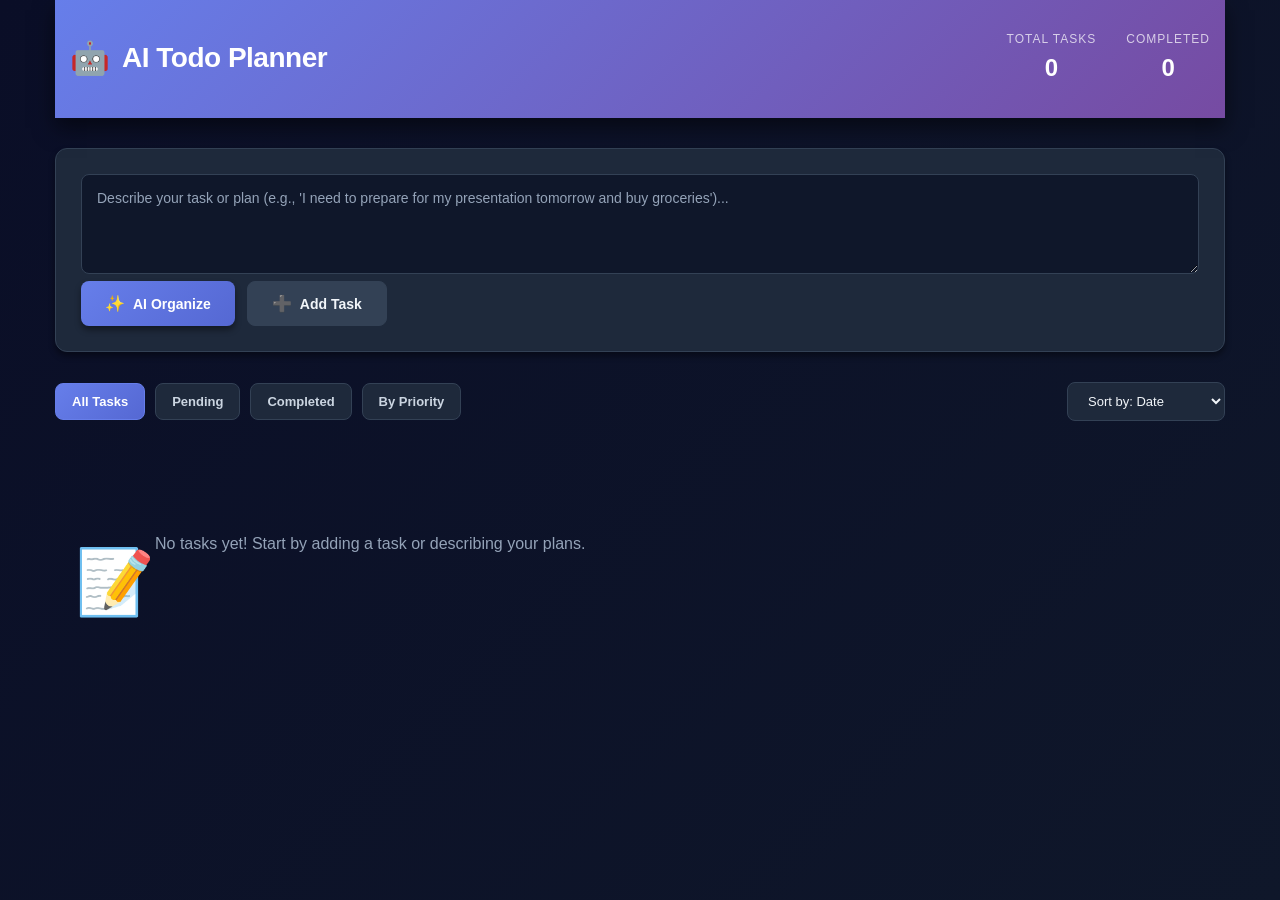
<file: index.html>
<!DOCTYPE html>
<html lang="en">
<head>
    <meta charset="UTF-8">
    <meta name="viewport" content="width=device-width, initial-scale=1.0">
    <title>AI Todo Planner - Smart Task Management</title>
    <link rel="stylesheet" href="style.css">
</head>
<body>
    <div class="container">
        <!-- Header -->
        <header class="header">
            <div class="header-content">
                <div class="logo">
                    <span class="logo-icon">🤖</span>
                    <h1>AI Todo Planner</h1>
                </div>
                <div class="header-stats">
                    <div class="stat">
                        <span class="stat-label">Total Tasks</span>
                        <span class="stat-value" id="totalTasks">0</span>
                    </div>
                    <div class="stat">
                        <span class="stat-label">Completed</span>
                        <span class="stat-value" id="completedTasks">0</span>
                    </div>
                </div>
            </div>
        </header>

        <!-- Main Content -->
        <main class="main-content">
            <!-- Input Section -->
            <section class="input-section">
                <div class="input-container">
                    <textarea 
                        id="taskInput" 
                        placeholder="Describe your task or plan (e.g., 'I need to prepare for my presentation tomorrow and buy groceries')..."
                        class="task-input"
                    ></textarea>
                    <div class="input-actions">
                        <button id="aiAnalyzeBtn" class="btn btn-primary">
                            <span class="btn-icon">✨</span> AI Organize
                        </button>
                        <button id="addTaskBtn" class="btn btn-secondary">
                            <span class="btn-icon">➕</span> Add Task
                        </button>
                    </div>
                </div>

                <!-- AI Suggestions -->
                <div id="aiSuggestions" class="ai-suggestions hidden">
                    <div class="suggestions-header">
                        <h3>🎯 AI Suggestions</h3>
                        <button class="close-btn" onclick="closeAISuggestions()">✕</button>
                    </div>
                    <div id="suggestionsContent" class="suggestions-content"></div>
                    <div class="suggestions-actions">
                        <button id="applySuggestionsBtn" class="btn btn-primary">Apply All</button>
                        <button onclick="closeAISuggestions()" class="btn btn-outline">Dismiss</button>
                    </div>
                </div>
            </section>

            <!-- Filters & Views -->
            <section class="controls-section">
                <div class="view-controls">
                    <button class="view-btn active" data-view="all">All Tasks</button>
                    <button class="view-btn" data-view="pending">Pending</button>
                    <button class="view-btn" data-view="completed">Completed</button>
                    <button class="view-btn" data-view="priority">By Priority</button>
                </div>
                <div class="sort-controls">
                    <select id="sortBy" class="sort-select">
                        <option value="date">Sort by: Date</option>
                        <option value="priority">Sort by: Priority</option>
                        <option value="duedate">Sort by: Due Date</option>
                    </select>
                </div>
            </section>

            <!-- Tasks Grid -->
            <section class="tasks-section">
                <div id="tasksList" class="tasks-grid"></div>
                <div id="emptyState" class="empty-state">
                    <div class="empty-icon">📝</div>
                    <p>No tasks yet! Start by adding a task or describing your plans.</p>
                </div>
            </section>
        </main>

        <!-- Notification Area -->
        <div id="notificationArea" class="notification-area"></div>
    </div>

    <!-- Modal for Task Details -->
    <div id="taskModal" class="modal hidden">
        <div class="modal-content">
            <div class="modal-header">
                <h2 id="modalTitle">Task Details</h2>
                <button class="close-btn" onclick="closeTaskModal()">✕</button>
            </div>
            <div class="modal-body">
                <div class="form-group">
                    <label for="modalTaskTitle">Task Title</label>
                    <input type="text" id="modalTaskTitle" class="form-input">
                </div>
                <div class="form-group">
                    <label for="modalTaskDesc">Description</label>
                    <textarea id="modalTaskDesc" class="form-textarea"></textarea>
                </div>
                <div class="form-row">
                    <div class="form-group">
                        <label for="modalTaskPriority">Priority</label>
                        <select id="modalTaskPriority" class="form-select">
                            <option value="low">Low</option>
                            <option value="medium">Medium</option>
                            <option value="high">High</option>
                        </select>
                    </div>
                    <div class="form-group">
                        <label for="modalTaskDueDate">Due Date</label>
                        <input type="datetime-local" id="modalTaskDueDate" class="form-input">
                    </div>
                </div>
                <div class="form-group">
                    <label for="modalTaskCategory">Category</label>
                    <select id="modalTaskCategory" class="form-select">
                        <option value="work">Work</option>
                        <option value="personal">Personal</option>
                        <option value="shopping">Shopping</option>
                        <option value="health">Health</option>
                        <option value="other">Other</option>
                    </select>
                </div>
                <div class="form-group">
                    <label>
                        <input type="checkbox" id="modalTaskReminder" class="form-checkbox">
                        Enable Reminder
                    </label>
                </div>
            </div>
            <div class="modal-actions">
                <button id="saveTaskBtn" class="btn btn-primary">Save Task</button>
                <button id="deleteTaskBtn" class="btn btn-danger">Delete Task</button>
                <button onclick="closeTaskModal()" class="btn btn-outline">Cancel</button>
            </div>
        </div>
    </div>

    <!-- Reminder Notification -->
    <div id="reminderNotification" class="reminder-notification hidden">
        <div class="reminder-content">
            <div class="reminder-icon">🔔</div>
            <div class="reminder-text">
                <h4 id="reminderTitle">Reminder</h4>
                <p id="reminderDesc">Task description</p>
            </div>
            <div class="reminder-actions">
                <button onclick="dismissReminder()" class="reminder-btn">Dismiss</button>
                <button onclick="completeFromReminder()" class="reminder-btn primary">Complete</button>
            </div>
        </div>
    </div>

    <script src="script.js"></script>
</body>
  </html>
</file>
<file: style.css>
/* ============================================================================
   AI TODO PLANNER - Complete CSS Styling
   ============================================================================ */

:root {
    --primary-color: #667eea;
    --primary-dark: #5568d3;
    --secondary-color: #764ba2;
    --success-color: #48bb78;
    --warning-color: #f6ad55;
    --danger-color: #f56565;
    --bg-dark: #0f172a;
    --bg-darker: #0a0e27;
    --bg-card: #1e293b;
    --bg-hover: #334155;
    --text-primary: #f1f5f9;
    --text-secondary: #cbd5e1;
    --text-muted: #94a3b8;
    --border-color: #334155;
    --shadow-sm: 0 1px 2px rgba(0, 0, 0, 0.3);
    --shadow-md: 0 4px 6px rgba(0, 0, 0, 0.4);
    --shadow-lg: 0 10px 20px rgba(0, 0, 0, 0.5);
}

/* ============================================================================
   RESET & BASE STYLES
   ============================================================================ */

* {
    margin: 0;
    padding: 0;
    box-sizing: border-box;
}

html {
    scroll-behavior: smooth;
}

body {
    font-family: 'Segoe UI', Tahoma, Geneva, Verdana, sans-serif;
    background: linear-gradient(135deg, var(--bg-darker) 0%, var(--bg-dark) 100%);
    color: var(--text-primary);
    line-height: 1.6;
    min-height: 100vh;
}

a {
    color: var(--primary-color);
    text-decoration: none;
    transition: color 0.2s;
}

a:hover {
    color: var(--primary-dark);
}

/* ============================================================================
   CONTAINER & LAYOUT
   ============================================================================ */

.container {
    max-width: 1200px;
    margin: 0 auto;
    padding: 0 15px;
}

/* ============================================================================
   HEADER
   ============================================================================ */

.header {
    background: linear-gradient(135deg, var(--primary-color) 0%, var(--secondary-color) 100%);
    padding: 30px 0;
    margin-bottom: 30px;
    box-shadow: var(--shadow-lg);
    position: sticky;
    top: 0;
    z-index: 100;
}

.header-content {
    max-width: 1200px;
    margin: 0 auto;
    padding: 0 15px;
    display: flex;
    justify-content: space-between;
    align-items: center;
    flex-wrap: wrap;
    gap: 20px;
}

.logo {
    display: flex;
    align-items: center;
    gap: 12px;
}

.logo-icon {
    font-size: 32px;
    animation: float 3s ease-in-out infinite;
}

@keyframes float {
    0%, 100% { transform: translateY(0px); }
    50% { transform: translateY(-8px); }
}

.logo h1 {
    font-size: 28px;
    font-weight: 700;
    color: white;
    letter-spacing: -0.5px;
}

.header-stats {
    display: flex;
    gap: 30px;
}

.stat {
    display: flex;
    flex-direction: column;
    align-items: center;
}

.stat-label {
    font-size: 12px;
    text-transform: uppercase;
    letter-spacing: 1px;
    opacity: 0.9;
    color: rgba(255, 255, 255, 0.8);
}

.stat-value {
    font-size: 24px;
    font-weight: 700;
    color: white;
}

/* ============================================================================
   MAIN CONTENT
   ============================================================================ */

.main-content {
    display: grid;
    gap: 30px;
}

/* ============================================================================
   INPUT SECTION
   ============================================================================ */

.input-section {
    display: grid;
    gap: 20px;
}

.input-container {
    background: var(--bg-card);
    padding: 25px;
    border-radius: 12px;
    border: 1px solid var(--border-color);
    box-shadow: var(--shadow-md);
    transition: all 0.3s;
}

.input-container:focus-within {
    border-color: var(--primary-color);
    box-shadow: 0 0 0 3px rgba(102, 126, 234, 0.1), var(--shadow-md);
}

.task-input {
    width: 100%;
    min-height: 100px;
    padding: 15px;
    background: var(--bg-dark);
    border: 1px solid var(--border-color);
    border-radius: 8px;
    color: var(--text-primary);
    font-size: 14px;
    resize: vertical;
    font-family: inherit;
    transition: all 0.3s;
}

.task-input::placeholder {
    color: var(--text-muted);
}

.task-input:focus {
    outline: none;
    border-color: var(--primary-color);
    background: rgba(102, 126, 234, 0.05);
}

.input-actions {
    display: flex;
    gap: 12px;
    flex-wrap: wrap;
}

/* ============================================================================
   BUTTONS
   ============================================================================ */

.btn {
    padding: 12px 24px;
    border: none;
    border-radius: 8px;
    font-size: 14px;
    font-weight: 600;
    cursor: pointer;
    transition: all 0.3s;
    display: inline-flex;
    align-items: center;
    gap: 8px;
    text-transform: capitalize;
}

.btn-primary {
    background: linear-gradient(135deg, var(--primary-color) 0%, var(--primary-dark) 100%);
    color: white;
    box-shadow: var(--shadow-md);
}

.btn-primary:hover {
    transform: translateY(-2px);
    box-shadow: var(--shadow-lg);
}

.btn-primary:active {
    transform: translateY(0);
}

.btn-secondary {
    background: var(--bg-hover);
    color: var(--text-primary);
    border: 1px solid var(--border-color);
}

.btn-secondary:hover {
    background: var(--border-color);
    transform: translateY(-2px);
}

.btn-outline {
    background: transparent;
    color: var(--text-primary);
    border: 1px solid var(--border-color);
}

.btn-outline:hover {
    background: var(--bg-hover);
    border-color: var(--primary-color);
}

.btn-danger {
    background: var(--danger-color);
    color: white;
}

.btn-danger:hover {
    background: #e53e3e;
    transform: translateY(-2px);
}

.btn-icon {
    font-size: 16px;
}

/* ============================================================================
   AI SUGGESTIONS
   ============================================================================ */

.ai-suggestions {
    background: var(--bg-card);
    border: 1px solid var(--primary-color);
    border-radius: 12px;
    padding: 20px;
    margin-top: 15px;
    box-shadow: 0 0 20px rgba(102, 126, 234, 0.2);
    animation: slideIn 0.3s ease-out;
}

@keyframes slideIn {
    from {
        opacity: 0;
        transform: translateY(-10px);
    }
    to {
        opacity: 1;
        transform: translateY(0);
    }
}

.ai-suggestions.hidden {
    display: none;
}

.suggestions-header {
    display: flex;
    justify-content: space-between;
    align-items: center;
    margin-bottom: 15px;
    padding-bottom: 15px;
    border-bottom: 1px solid var(--border-color);
}

.suggestions-header h3 {
    font-size: 16px;
    color: var(--primary-color);
}

.suggestions-content {
    display: grid;
    gap: 12px;
    margin-bottom: 15px;
    max-height: 300px;
    overflow-y: auto;
}

.suggestion-item {
    background: var(--bg-dark);
    padding: 12px;
    border-radius: 8px;
    border-left: 3px solid var(--primary-color);
    display: flex;
    justify-content: space-between;
    align-items: center;
    gap: 10px;
}

.suggestion-item.high-priority {
    border-left-color: var(--danger-color);
}

.suggestion-item.medium-priority {
    border-left-color: var(--warning-color);
}

.suggestion-item.low-priority {
    border-left-color: var(--success-color);
}

.suggestion-text {
    flex: 1;
}

.suggestion-title {
    font-weight: 600;
    color: var(--text-primary);
}

.suggestion-meta {
    font-size: 12px;
    color: var(--text-muted);
    margin-top: 4px;
}

.suggestion-badge {
    display: inline-flex;
    align-items: center;
    gap: 4px;
    padding: 4px 8px;
    background: var(--primary-color);
    color: white;
    border-radius: 4px;
    font-size: 11px;
    font-weight: 600;
    text-transform: uppercase;
    white-space: nowrap;
}

.suggestions-actions {
    display: flex;
    gap: 10px;
}

.close-btn {
    background: none;
    border: none;
    color: var(--text-muted);
    font-size: 20px;
    cursor: pointer;
    padding: 0;
    transition: color 0.2s;
}

.close-btn:hover {
    color: var(--text-primary);
}

/* ============================================================================
   CONTROLS SECTION
   ============================================================================ */

.controls-section {
    display: flex;
    justify-content: space-between;
    align-items: center;
    gap: 20px;
    flex-wrap: wrap;
}

.view-controls {
    display: flex;
    gap: 10px;
    flex-wrap: wrap;
}

.view-btn {
    padding: 10px 16px;
    background: var(--bg-card);
    color: var(--text-secondary);
    border: 1px solid var(--border-color);
    border-radius: 8px;
    font-size: 13px;
    font-weight: 600;
    cursor: pointer;
    transition: all 0.3s;
}

.view-btn:hover {
    border-color: var(--primary-color);
    color: var(--primary-color);
}

.view-btn.active {
    background: linear-gradient(135deg, var(--primary-color) 0%, var(--primary-dark) 100%);
    color: white;
    border-color: var(--primary-color);
}

.sort-controls {
    display: flex;
    align-items: center;
    gap: 10px;
}

.sort-select {
    padding: 10px 16px;
    background: var(--bg-card);
    color: var(--text-primary);
    border: 1px solid var(--border-color);
    border-radius: 8px;
    font-size: 13px;
    cursor: pointer;
    transition: all 0.3s;
}

.sort-select:hover,
.sort-select:focus {
    border-color: var(--primary-color);
    outline: none;
}

/* ============================================================================
   TASKS SECTION
   ============================================================================ */

.tasks-section {
    display: grid;
    gap: 20px;
}

.tasks-grid {
    display: grid;
    grid-template-columns: repeat(auto-fill, minmax(300px, 1fr));
    gap: 20px;
    animation: fadeIn 0.3s ease-out;
}

@keyframes fadeIn {
    from {
        opacity: 0;
    }
    to {
        opacity: 1;
    }
}

.task-card {
    background: var(--bg-card);
    border: 1px solid var(--border-color);
    border-radius: 12px;
    padding: 20px;
    cursor: pointer;
    transition: all 0.3s;
    position: relative;
    overflow: hidden;
}

.task-card::before {
    content: '';
    position: absolute;
    top: 0;
    left: 0;
    right: 0;
    height: 3px;
    background: linear-gradient(90deg, var(--primary-color), var(--secondary-color));
    transform: scaleX(0);
    transform-origin: left;
    transition: transform 0.3s;
}

.task-card:hover {
    transform: translateY(-4px);
    border-color: var(--primary-color);
    box-shadow: var(--shadow-lg);
}

.task-card:hover::before {
    transform: scaleX(1);
}

.task-card.completed {
    opacity: 0.7;
    background: var(--bg-darker);
}

.task-header {
    display: flex;
    justify-content: space-between;
    align-items: start;
    margin-bottom: 12px;
    gap: 10px;
}

.task-checkbox {
    width: 20px;
    height: 20px;
    margin-top: 2px;
    cursor: pointer;
}

.task-title {
    font-size: 16px;
    font-weight: 600;
    color: var(--text-primary);
    flex: 1;
    word-break: break-word;
}

.task-card.completed .task-title {
    text-decoration: line-through;
    color: var(--text-muted);
}

.task-menu {
    background: none;
    border: none;
    color: var(--text-muted);
    font-size: 20px;
    cursor: pointer;
    padding: 0;
    width: 24px;
    height: 24px;
    display: flex;
    align-items: center;
    justify-content: center;
    transition: color 0.2s;
}

.task-menu:hover {
    color: var(--primary-color);
}

.task-description {
    font-size: 13px;
    color: var(--text-secondary);
    margin-bottom: 12px;
    line-height: 1.5;
}

.task-meta {
    display: flex;
    flex-wrap: wrap;
    gap: 8px;
    margin-bottom: 12px;
}

.priority-badge {
    padding: 4px 8px;
    border-radius: 4px;
    font-size: 11px;
    font-weight: 600;
    text-transform: uppercase;
    display: inline-flex;
    align-items: center;
    gap: 4px;
}

.priority-badge.high {
    background: rgba(245, 101, 101, 0.2);
    color: var(--danger-color);
}

.priority-badge.medium {
    background: rgba(246, 173, 85, 0.2);
    color: var(--warning-color);
}

.priority-badge.low {
    background: rgba(72, 187, 120, 0.2);
    color: var(--success-color);
}

.category-badge {
    padding: 4px 8px;
    border-radius: 4px;
    font-size: 11px;
    font-weight: 600;
    background: rgba(102, 126, 234, 0.2);
    color: var(--primary-color);
}

.due-date {
    font-size: 12px;
    color: var(--text-muted);
    display: flex;
    align-items: center;
    gap: 4px;
}

.due-date.overdue {
    color: var(--danger-color);
}

.reminder-indicator {
    display: inline-flex;
    align-items: center;
    gap: 4px;
    font-size: 12px;
    color: var(--primary-color);
}

.task-actions {
    display: flex;
    gap: 8px;
    margin-top: 12px;
}

.task-actions button {
    flex: 1;
    padding: 8px 12px;
    border: none;
    border-radius: 6px;
    font-size: 12px;
    font-weight: 600;
    cursor: pointer;
    transition: all 0.2s;
}

.task-actions .edit-btn {
    background: var(--primary-color);
    color: white;
}

.task-actions .edit-btn:hover {
    background: var(--primary-dark);
}

/* ============================================================================
   EMPTY STATE
   ============================================================================ */

.empty-state {
    grid-column: 1 / -1;
    text-align: center;
    padding: 60px 20px;
    color: var(--text-muted);
}

.empty-icon {
    font-size: 64px;
    margin-bottom: 20px;
    animation: bounce 2s ease-in-out infinite;
}

@keyframes bounce {
    0%, 100% { transform: translateY(0); }
    50% { transform: translateY(-10px); }
}

.empty-state p {
    font-size: 16px;
}

/* ============================================================================
   MODAL
   ============================================================================ */

.modal {
    position: fixed;
    top: 0;
    left: 0;
    width: 100%;
    height: 100%;
    background: rgba(0, 0, 0, 0.7);
    display: flex;
    align-items: center;
    justify-content: center;
    z-index: 1000;
    animation: fadeIn 0.3s ease-out;
    backdrop-filter: blur(4px);
}

.modal.hidden {
    display: none;
}

.modal-content {
    background: var(--bg-card);
    border: 1px solid var(--border-color);
    border-radius: 12px;
    padding: 30px;
    max-width: 500px;
    width: 90%;
    max-height: 90vh;
    overflow-y: auto;
    box-shadow: var(--shadow-lg);
}

.modal-header {
    display: flex;
    justify-content: space-between;
    align-items: center;
    margin-bottom: 20px;
    padding-bottom: 15px;
    border-bottom: 1px solid var(--border-color);
}

.modal-header h2 {
    font-size: 20px;
    font-weight: 700;
}

.modal-body {
    display: grid;
    gap: 16px;
    margin-bottom: 20px;
}

.form-group {
    display: grid;
    gap: 6px;
}

.form-group label {
    font-size: 13px;
    font-weight: 600;
    color: var(--text-secondary);
    display: flex;
    align-items: center;
    gap: 8px;
}

.form-input,
.form-textarea,
.form-select {
    padding: 10px 12px;
    background: var(--bg-dark);
    border: 1px solid var(--border-color);
    border-radius: 6px;
    color: var(--text-primary);
    font-size: 14px;
    font-family: inherit;
    transition: all 0.2s;
}

.form-input:focus,
.form-textarea:focus,
.form-select:focus {
    outline: none;
    border-color: var(--primary-color);
    background: rgba(102, 126, 234, 0.05);
}

.form-textarea {
    min-height: 80px;
    resize: vertical;
}

.form-checkbox {
    width: 18px;
    height: 18px;
    cursor: pointer;
}

.form-row {
    display: grid;
    grid-template-columns: 1fr 1fr;
    gap: 12px;
}

.modal-actions {
    display: flex;
    gap: 10px;
}

.modal-actions .btn {
    flex: 1;
}

/* ============================================================================
   NOTIFICATIONS
   ============================================================================ */

.notification-area {
    position: fixed;
    bottom: 20px;
    right: 20px;
    z-index: 2000;
    display: flex;
    flex-direction: column;
    gap: 10px;
    max-width: 400px;
}

.notification {
    background: var(--bg-card);
    border: 1px solid var(--border-color);
    border-left: 3px solid var(--primary-color);
    border-radius: 8px;
    padding: 16px;
    box-shadow: var(--shadow-lg);
    animation: slideInRight 0.3s ease-out;
    display: flex;
    align-items: center;
    gap: 12px;
}

@keyframes slideInRight {
    from {
        transform: translateX(400px);
        opacity: 0;
    }
    to {
        transform: translateX(0);
        opacity: 1;
    }
}

.notification.success {
    border-left-color: var(--success-color);
}

.notification.error {
    border-left-color: var(--danger-color);
}

.notification.info {
    border-left-color: var(--primary-color);
}

.notification-icon {
    font-size: 20px;
    flex-shrink: 0;
}

.notification-text {
    flex: 1;
    font-size: 14px;
}

.notification-close {
    background: none;
    border: none;
    color: var(--text-muted);
    font-size: 16px;
    cursor: pointer;
    padding: 0;
}

/* ============================================================================
   REMINDER NOTIFICATION
   ============================================================================ */

.reminder-notification {
    position: fixed;
    top: 20px;
    left: 50%;
    transform: translateX(-50%);
    background: linear-gradient(135deg, var(--primary-color) 0%, var(--secondary-color) 100%);
    border-radius: 12px;
    padding: 20px;
    box-shadow: var(--shadow-lg);
    z-index: 2000;
    animation: slideDown 0.3s ease-out;
    max-width: 500px;
    width: 90%;
}

@keyframes slideDown {
    from {
        transform: translateX(-50%) translateY(-100%);
        opacity: 0;
    }
    to {
        transform: translateX(-50%) translateY(0);
        opacity: 1;
    }
}

.reminder-notification.hidden {
    display: none;
}

.reminder-content {
    display: flex;
    gap: 16px;
    align-items: center;
}

.reminder-icon {
    font-size: 32px;
    animation: ringBell 0.6s ease-in-out infinite;
}

@keyframes ringBell {
    0%, 100% { transform: rotate(0deg); }
    25% { transform: rotate(-5deg); }
    75% { transform: rotate(5deg); }
}

.reminder-text {
    flex: 1;
    color: white;
}

.reminder-text h4 {
    margin-bottom: 4px;
    font-size: 14px;
    font-weight: 600;
}

.reminder-text p {
    font-size: 13px;
    opacity: 0.9;
}

.reminder-actions {
    display: flex;
    gap: 8px;
    flex-shrink: 0;
}

.reminder-btn {
    padding: 8px 16px;
    border: none;
    border-radius: 6px;
    font-size: 12px;
    font-weight: 600;
    cursor: pointer;
    transition: all 0.2s;
    background: rgba(255, 255, 255, 0.2);
    color: white;
}

.reminder-btn:hover {
    background: rgba(255, 255, 255, 0.3);
}

.reminder-btn.primary {
    background: rgba(255, 255, 255, 0.3);
}

.reminder-btn.primary:hover {
    background: rgba(255, 255, 255, 0.4);
}

/* ============================================================================
   SCROLLBAR
   ============================================================================ */

::-webkit-scrollbar {
    width: 8px;
    height: 8px;
}

::-webkit-scrollbar-track {
    background: var(--bg-dark);
}

::-webkit-scrollbar-thumb {
    background: var(--border-color);
    border-radius: 4px;
}

::-webkit-scrollbar-thumb:hover {
    background: var(--primary-color);
}

/* ============================================================================
   RESPONSIVE DESIGN
   ============================================================================ */

@media (max-width: 768px) {
    .header-content {
        flex-direction: column;
        align-items: flex-start;
    }

    .header-stats {
        width: 100%;
        justify-content: space-around;
    }

    .logo h1 {
        font-size: 22px;
    }

    .main-content {
        gap: 20px;
    }

    .tasks-gr
</file>
